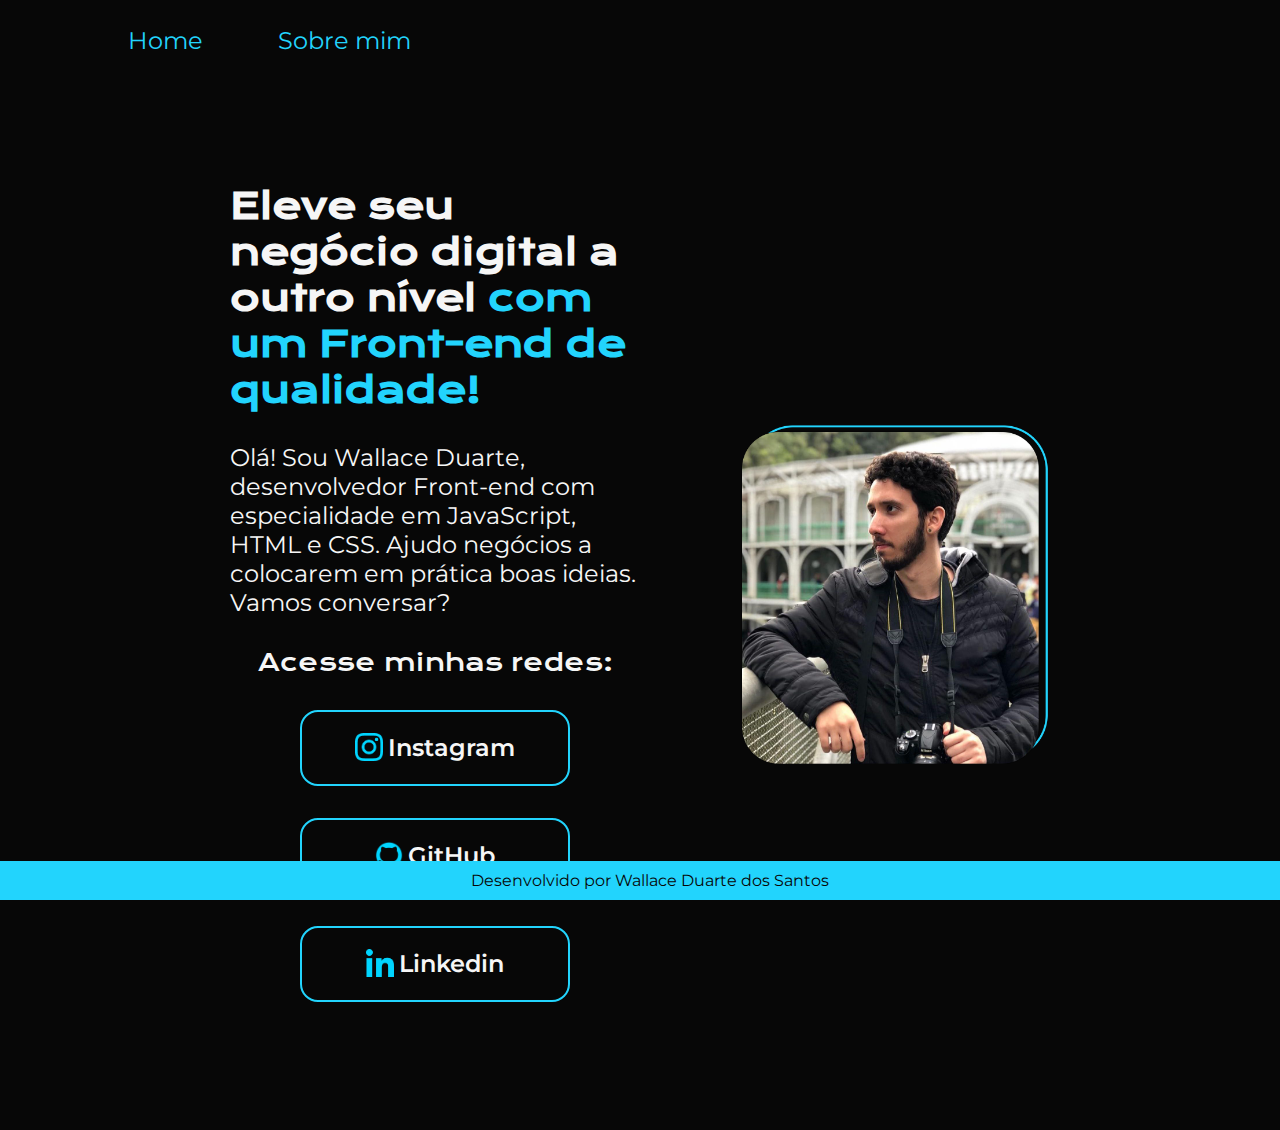
<file: index.html>
<!DOCTYPE html>
<html lang="pt-br">
<head>
    <meta charset="UTF-8">
    <meta name="viewport" content="width=device-width, initial-scale=1.0">
    <title>Contato</title>
    <link rel="stylesheet" href="Styles/style.css"> 
</head>
<body>
    <header class="cabecalho">
        <nav class="cabecalho__menu">
            <a class="cabecalho__menu__link" href="index.html">Home</a>
            <a class="cabecalho__menu__link" href="about.html">Sobre mim</a>
        </nav>
    </header>
    <main class="apresentacao"> 
        <section class="apresentacao__conteudo">
            <h1 class="apresentacao__conteudo__titulo">Eleve seu negócio digital a outro nível <strong class="titulo-destaque">com um Front-end de qualidade!</strong></h1>
            <p class="apresentacao__conteudo__texto">Olá! Sou Wallace Duarte, desenvolvedor Front-end com especialidade em JavaScript, HTML e CSS. Ajudo negócios a colocarem em prática boas ideias. Vamos conversar?</p>
            <div class="apresentacao__conteudo__links">
                <h2 class="apresentacao__conteudo__links__subtitulo">Acesse minhas redes:</h2>
                <a class="apresentacao__conteudo__links__botao" href="https://www.instagram.com/wallduarte/">
                    <img class="apresentacao__conteudo__links__botao__logo" src="Assets/Instagram Logo - ciano.png">
                    Instagram
                </a>
                <a class="apresentacao__conteudo__links__botao" href="https://github.com/WallDuarte">
                    <img class="apresentacao__conteudo__links__botao__logo" src="Assets/Github Logo - ciano.png">
                    GitHub
                </a>
                <a class="apresentacao__conteudo__links__botao" href="https://www.linkedin.com/in/wallace-duarte-32a1a814a/">
                    <img class="apresentacao__conteudo__links__botao__logo" src="Assets/Linkedin Logo - ciano.png">
                    Linkedin
                </a>
            </div>
        </section>
        <img class="apresentacao__conteudo__imagem" src="Assets/wallacec css.png" alt="Foto Wallace Duarte dos Santos">
    </main>
    <footer class="rodape">
        <p>Desenvolvido por Wallace Duarte dos Santos</p>
    </footer>
</body>
</html>
</file>
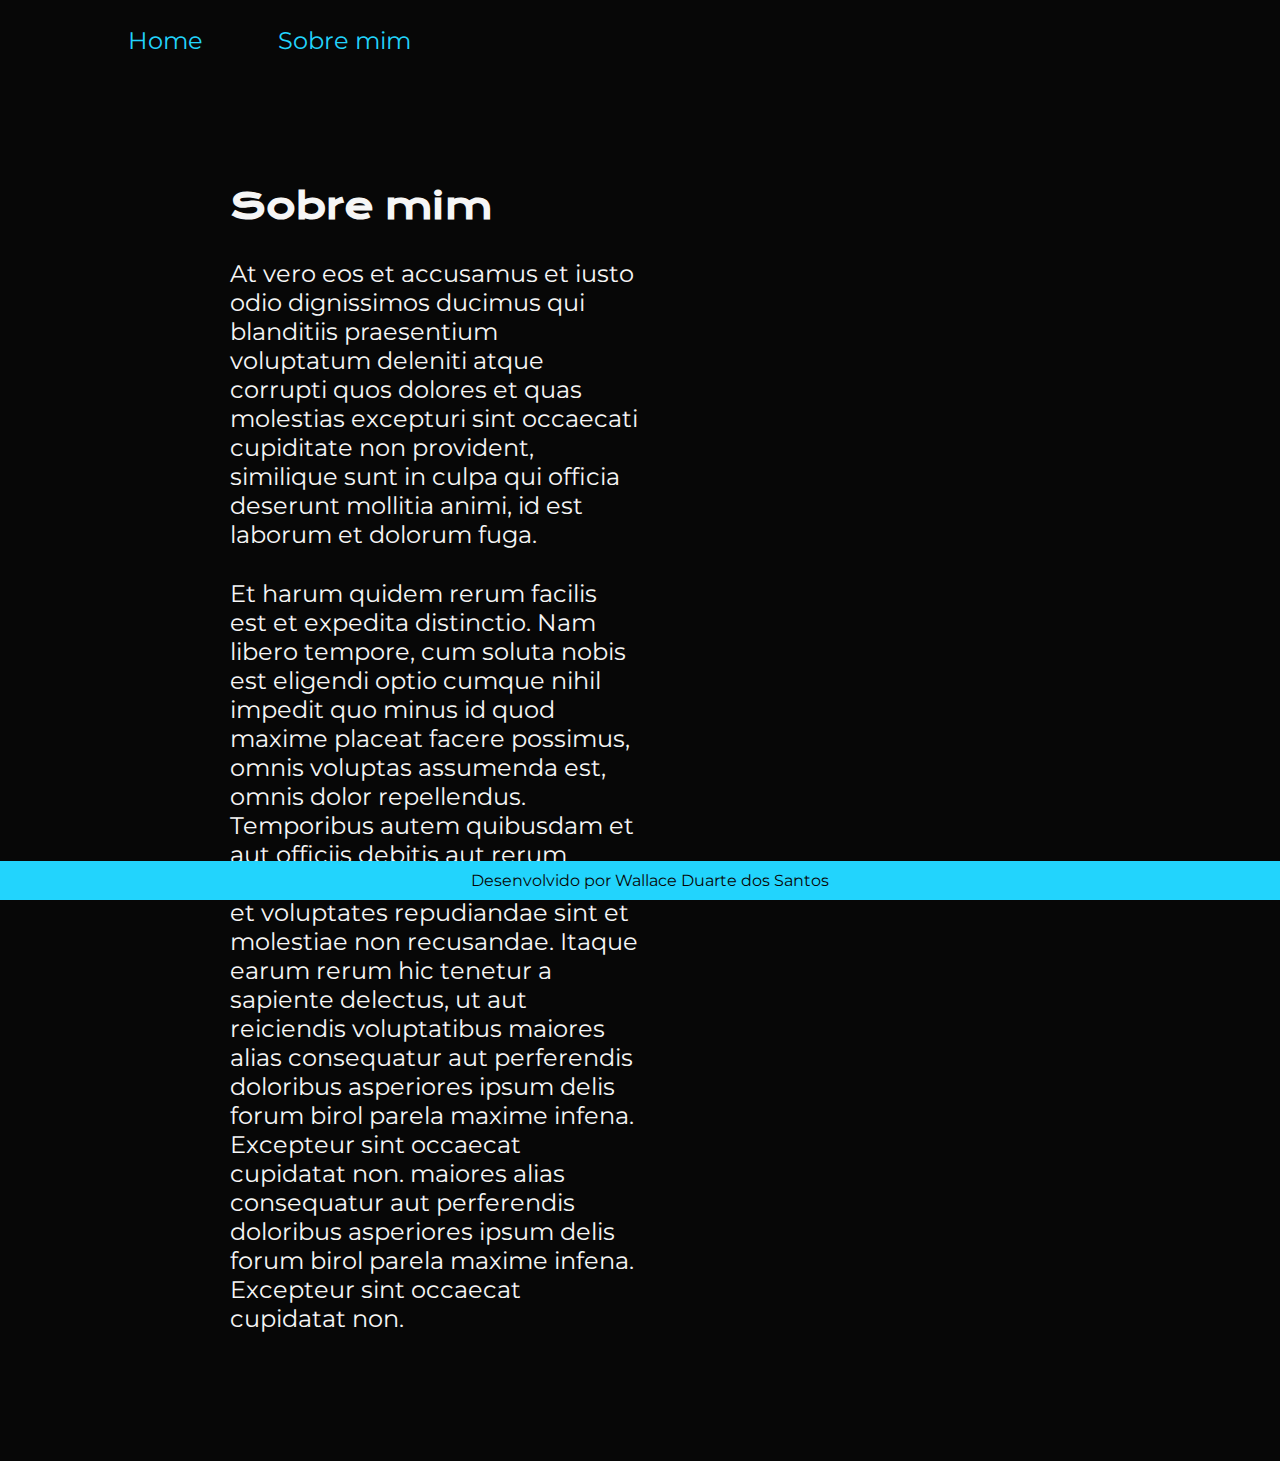
<file: about.html>
<!DOCTYPE html>
<html lang="pt-br">
<head>
    <meta charset="UTF-8">
    <meta name="viewport" content="width=device-width, initial-scale=1.0">
    <title>Sobre mim</title>
    <link rel="stylesheet" href="Styles/style.css"> 
</head>
<body>
    <header class="cabecalho">
        <nav class="cabecalho__menu">
            <a class="cabecalho__menu__link" href="index.html">Home</a>
            <a class="cabecalho__menu__link" href="about.html">Sobre mim</a>
        </nav>
    </header>
    <main class="apresentacao">
        <section class="apresentacao__conteudo">
            <h1 class="apresentacao__conteudo__titulo">Sobre mim</h1>
            <p class="apresentacao__conteudo__texto">
                At vero eos et accusamus et iusto odio dignissimos ducimus qui blanditiis praesentium voluptatum deleniti atque corrupti quos dolores et quas molestias excepturi sint occaecati cupiditate non provident, similique sunt in culpa qui officia deserunt mollitia animi, id est laborum et dolorum fuga.
            </p>
            <p class="apresentacao__conteudo__texto">
                Et harum quidem rerum facilis est et expedita distinctio. Nam libero tempore, cum soluta nobis est eligendi optio cumque nihil impedit quo minus id quod maxime placeat facere possimus, omnis voluptas assumenda est, omnis dolor repellendus. Temporibus autem quibusdam et aut officiis debitis aut rerum necessitatibus saepe eveniet ut et voluptates repudiandae sint et molestiae non recusandae. Itaque earum rerum hic tenetur a sapiente delectus, ut aut reiciendis voluptatibus maiores alias consequatur aut perferendis doloribus asperiores ipsum delis forum birol parela maxime infena. Excepteur sint occaecat cupidatat non.
                maiores alias consequatur aut perferendis doloribus asperiores ipsum delis forum birol parela maxime infena. Excepteur sint occaecat cupidatat non.
            </p>
        </section>
    </main>
    <footer class="rodape">
        <p>Desenvolvido por Wallace Duarte dos Santos</p>
    </footer>
</body>
</html>
</file>
<file: Styles/style.css>
@import url('https://fonts.googleapis.com/css2?family=Krona+One&family=Montserrat:wght@400;600&display=swap');

:root {
    --cor-primaria: rgb(7, 7, 7);
    --cor-secundaria: #F6F6F6;
    --cor-terciaria: #22D4FD;
    --cor-hover:  #272727;

    --fonte-primaria: 'Krona One', sans-serif;
    --fonte-secundaria: 'Montserrat', sans-serif;
}

* {
    margin: 0;
    padding: 0;
}


body {
    display: flex; 
    flex-direction: column;
    background-color: var(--cor-primaria);
    color: var(--cor-secundaria);
}

.titulo-destaque {
    color: var(--cor-terciaria);
}

.apresentacao {
    padding: 10% 18%;
    display: flex;
    align-items: center;
    justify-content: space-between;
}

.apresentacao__conteudo {
    display: flex;
    flex-direction: column;
    gap: 30px;
    width: 50%;
    
}

.apresentacao__conteudo__titulo {
    font-size: 2.25rem;
    font-family: var(--fonte-primaria);
}

.apresentacao__conteudo__texto {
    font-size: 1.5rem;
    font-family: var(--fonte-secundaria);
}

.apresentacao__conteudo__imagem {
    width: 38%;

}

.apresentacao__conteudo__links {
    display: flex;
    flex-direction: column;
    align-items: center;
    justify-content: space-between;
    gap: 32px;
}

.apresentacao__conteudo__links__subtitulo {
    font-family: var(--fonte-primaria);
    font-weight: 400;
    font-size: 1.5rem;
}

.apresentacao__conteudo__links__botao {
    display: flex;
    justify-content: center;
    gap: 2%;
    color:var(--cor-secundaria);
    border: 2px solid var(--cor-terciaria); 
    width: 65%;
    text-align: center;
    border-radius: 18px;
    font-size:1.5rem;
    font-weight: 600;
    padding: 21.5px 0;
    text-decoration: none;
    font-family: var(--fonte-secundaria);
}

.apresentacao__conteudo__links__botao:hover {
    background-color: var(--cor-hover);
}

.apresentacao__conteudo__links__botao__logo {
    height: 28px;
    width: 28px;
}

.rodape{
    position: fixed;
    bottom: 0;
    padding: 10px;
    width: 100%;
    color:var(--cor-primaria);
    background-color: var(--cor-terciaria);
    text-align: center;
    font-family: var(--fonte-secundaria);
    font-size: 1rem;
    font-weight: 400;
}

.cabecalho {
    padding: 2% 0% 0% 10%;
}

.cabecalho__menu {
    display: flex;
    gap: 75px;
}

.cabecalho__menu__link {
    color: var(--cor-terciaria);
    font-family: var(--fonte-secundaria);
    font-size: 1.5rem;
    font-weight: 600px;
    text-decoration: none;
}

@media (min-width: 480px) and (max-width:800px) {
    .apresentacao__conteudo__titulo {
        font-size: 2rem;
        font-family: var(--fonte-primaria);
    }
    
    .apresentacao__conteudo__texto {
        font-size: 1rem;
        font-family: var(--fonte-secundaria);
    }

    .rodape {
        width: 96%;
    }
}

@media (max-width:1200px) {
    .cabecalho {
        padding: 10%;
    }

    .cabecalho__menu {
        justify-content:center;
    }

    .apresentacao {
        flex-direction: column-reverse;
        justify-content: center;
        padding: 0% 5%;
    }

    .apresentacao__conteudo {
        width: auto;
        height: auto;
        padding: 10% 0% 20% 0%;
        gap: 10px;
    }

    .apresentacao__conteudo__imagem {
        width: 50%;
    }
}
</file>
